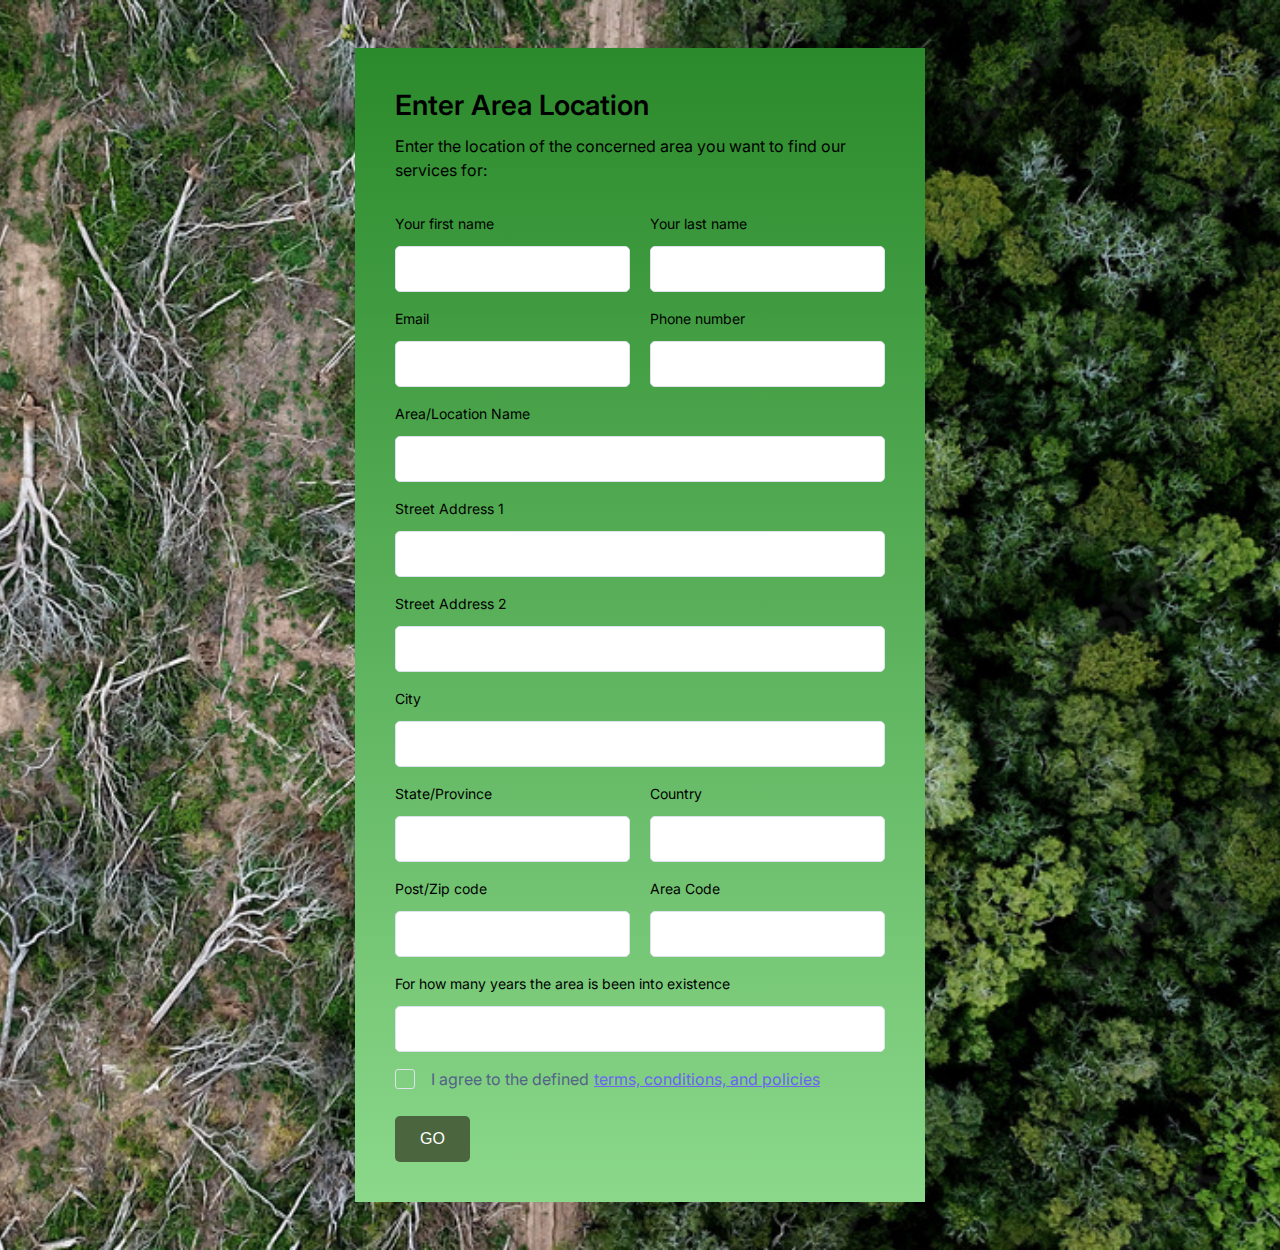
<file: GeoAIWebsite/address.html>
<!DOCTYPE html>
<html lang="en">
<head>
  <meta charset="UTF-8">
  <meta http-equiv="X-UA-Compatible" content="IE=edge">
  <meta name="viewport" content="width=device-width, initial-scale=1.0">
  <link href="assets/img/faviconn.jpg" rel="icon">
  <link href="assets/img/faviconn.jpg" rel="apple-touch-icon">
  <title>GeoAI-Adressform</title>
</head>
<body>
  


<div class="formbold-main-wrapper">
    <!-- Author: FormBold Team -->
    <!-- Learn More: https://formbold.com -->
    <div class="formbold-form-wrapper">
  
      <form action="https://formbold.com/s/FORM_ID" method="POST">
        <div class="formbold-form-title">
          <h2 class="">Enter Area Location</h2>
          <p>
               Enter the location of the concerned area you want to find our services for:
          </p>
        </div>
  
        <div class="formbold-input-flex">
          <div>
            <label for="firstname" class="formbold-form-label">
              Your first name
            </label>
            <input
              type="text"
              name="firstname"
              id="firstname"
              class="formbold-form-input"
            />
          </div>
          <div>
            <label for="lastname" class="formbold-form-label"> Your last name </label>
            <input
              type="text"
              name="lastname"
              id="lastname"
              class="formbold-form-input"
            />
          </div>
        </div>
  
        <div class="formbold-input-flex">
          <div>
            <label for="email" class="formbold-form-label"> Email </label>
            <input
              type="email"
              name="email"
              id="email"
              class="formbold-form-input"
            />
          </div>
          <div>
            <label for="phone" class="formbold-form-label"> Phone number </label>
            <input
              type="text"
              name="phone"
              id="phone"
              class="formbold-form-input"
            />
          </div>
        </div>

  
        <div class="formbold-mb-3">
          <label for="address2" class="formbold-form-label">
           Area/Location Name
          </label>
          <input
            type="text"
            name="address2"
            id="address2"
            class="formbold-form-input"
          />
        </div>

        <div class="formbold-mb-3">
          <label for="address" class="formbold-form-label">
            Street Address 1
          </label>
          <input
            type="text"
            name="address"
            id="address"
            class="formbold-form-input"
          />
        </div>

        
        <div class="formbold-mb-3">
          <label for="address" class="formbold-form-label">
            Street Address 2
          </label>
          <input
            type="text"
            name="address"
            id="address"
            class="formbold-form-input"
          />
        </div>
  
        <div class="formbold-mb-3">
          <label for="address2" class="formbold-form-label">
            City
          </label>
          <input
            type="text"
            name="address2"
            id="address2"
            class="formbold-form-input"
          />
        </div>
  
        <div class="formbold-input-flex">
          <div>
            <label for="state" class="formbold-form-label"> State/Province </label>
            <input
              type="text"
              name="state"
              id="state"
              class="formbold-form-input"
            />
          </div>
          <div>
            <label for="country" class="formbold-form-label"> Country </label>
            <input
              type="text"
              name="country"
              id="country"
              class="formbold-form-input"
            />
          </div>
        </div>
  
        <div class="formbold-input-flex">
          <div>
            <label for="post" class="formbold-form-label"> Post/Zip code </label>
            <input
              type="text"
              name="post"
              id="post"
              class="formbold-form-input"
            />
          </div>
          <div>
            <label for="area" class="formbold-form-label"> Area Code </label>
            <input
              type="text"
              name="area"
              id="area"
              class="formbold-form-input"
            />
          </div>
          
        </div>
        <div class="formbold-mb-3">
          <label for="address2" class="formbold-form-label">
            For how many years the area is been into existence
          </label>
          <input
            type="text"
            name="address2"
            id="address2"
            class="formbold-form-input"
          />
        </div>
  
        <div class="formbold-checkbox-wrapper">
          <label for="supportCheckbox" class="formbold-checkbox-label">
            <div class="formbold-relative">
              <input
                type="checkbox"
                id="supportCheckbox"
                class="formbold-input-checkbox"
              />
              <div class="formbold-checkbox-inner">
                <span class="formbold-opacity-0">
                  <svg
                    width="11"
                    height="8"
                    viewBox="0 0 11 8"
                    fill="none"
                    class="formbold-stroke-current"
                  >
                    <path
                      d="M10.0915 0.951972L10.0867 0.946075L10.0813 0.940568C9.90076 0.753564 9.61034 0.753146 9.42927 0.939309L4.16201 6.22962L1.58507 3.63469C1.40401 3.44841 1.11351 3.44879 0.932892 3.63584C0.755703 3.81933 0.755703 4.10875 0.932892 4.29224L0.932878 4.29225L0.934851 4.29424L3.58046 6.95832C3.73676 7.11955 3.94983 7.2 4.1473 7.2C4.36196 7.2 4.55963 7.11773 4.71406 6.9584L10.0468 1.60234C10.2436 1.4199 10.2421 1.1339 10.0915 0.951972ZM4.2327 6.30081L4.2317 6.2998C4.23206 6.30015 4.23237 6.30049 4.23269 6.30082L4.2327 6.30081Z"
                      stroke-width="0.4"
                    ></path>
                  </svg>
                </span>
              </div>
            </div>
            I agree to the defined
            <a href="#"> terms, conditions, and policies</a>
          </label>
        </div>
  
        <button class="formbold-btn">GO</button>
      </form>
    </div>
  </div>
  <style>
    @import url('https://fonts.googleapis.com/css2?family=Inter:wght@400;500;600;700&display=swap');
    * {
      margin: 0;
      padding: 0;
      box-sizing: border-box;
    }
    body {
      font-family: 'Inter', sans-serif;
      background-image: url("assets/img/addressbg.jpg"); 
      background-repeat: no-repeat;
      background-position: center;
      background-size: cover;
    
    
    }

   
  
    .formbold-mb-3 {
      margin-bottom: 15px;
      
    }
    .formbold-relative {
      position: relative;
    }
    .formbold-opacity-0 {
      opacity: 0;
    }
    .formbold-stroke-current {
      stroke: currentColor;
    }
    #supportCheckbox:checked ~ div span {
      opacity: 1;
    }
  
    .formbold-main-wrapper {
      display: flex;
      align-items: center;
      justify-content: center;
      padding: 48px;
   
      
    }
  
    .formbold-form-wrapper {
      margin: 0 auto;
      max-width: 570px;
      width: 100%;
      background:linear-gradient(rgb(43, 138, 43),rgb(139, 216, 139));
      padding: 40px;
    }
  
    .formbold-img {
      margin-bottom: 45px;
      
    }
  
    .formbold-form-title {
      margin-bottom: 30px;
      
    }
    .formbold-form-title h2 {
      font-weight: 600;
      font-size: 28px;
      line-height: 34px;
      color: #000000;
    }
    .formbold-form-title p {
      font-size: 16px;
      line-height: 24px;
      color: #000000;
      margin-top: 12px;
      font-weight: 100px;;
    }
  
    .formbold-input-flex {
      display: flex;
      gap: 20px;
      margin-bottom: 15px;
    }
    .formbold-input-flex > div {
      width: 50%;
    }
    .formbold-form-input {
      text-align: center;
      width: 100%;
      padding: 13px 22px;
      border-radius: 5px;
      border: 1px solid #dde3ec;
      background: #ffffff;
      font-weight: 500;
      font-size: 16px;
      color: #536387;
      outline: none;
      resize: none;
    }
    .formbold-form-input:focus {
      border-color: #6a64f1;
      box-shadow: 0px 3px 8px rgba(0, 0, 0, 0.05);
    }
    .formbold-form-label {
      color: #000000;
      font-size: 14px;
      font-weight: 6px;
      line-height: 24px;
      display: block;
      margin-bottom: 10px;
    }
  
    .formbold-checkbox-label {
      display: flex;
      cursor: pointer;
      user-select: none;
      font-size: 16px;
      line-height: 24px;
      color: #536387;
    }
    .formbold-checkbox-label a {
      margin-left: 5px;
      color: #6a64f1;
    }
    .formbold-input-checkbox {
      position: absolute;
      width: 1px;
      height: 1px;
      padding: 0;
      margin: -1px;
      overflow: hidden;
      clip: rect(0, 0, 0, 0);
      white-space: nowrap;
      border-width: 0;
    }
    .formbold-checkbox-inner {
      display: flex;
      align-items: center;
      justify-content: center;
      width: 20px;
      height: 20px;
      margin-right: 16px;
      margin-top: 2px;
      border: 0.7px solid #dde3ec;
      border-radius: 3px;
    }
  
    .formbold-btn {
      font-size: 16px;
      border-radius: 5px;
      padding: 14px 25px;
      border: none;
      font-weight: 500;
      background-color: #4b663e;
      color: white;
      cursor: pointer;
      margin-top: 25px;
    }
    .formbold-btn:hover {
      box-shadow: 0px 3px 8px rgba(0, 0, 0, 0.05);
    }
  </style>
  </body>
  </html>
</file>
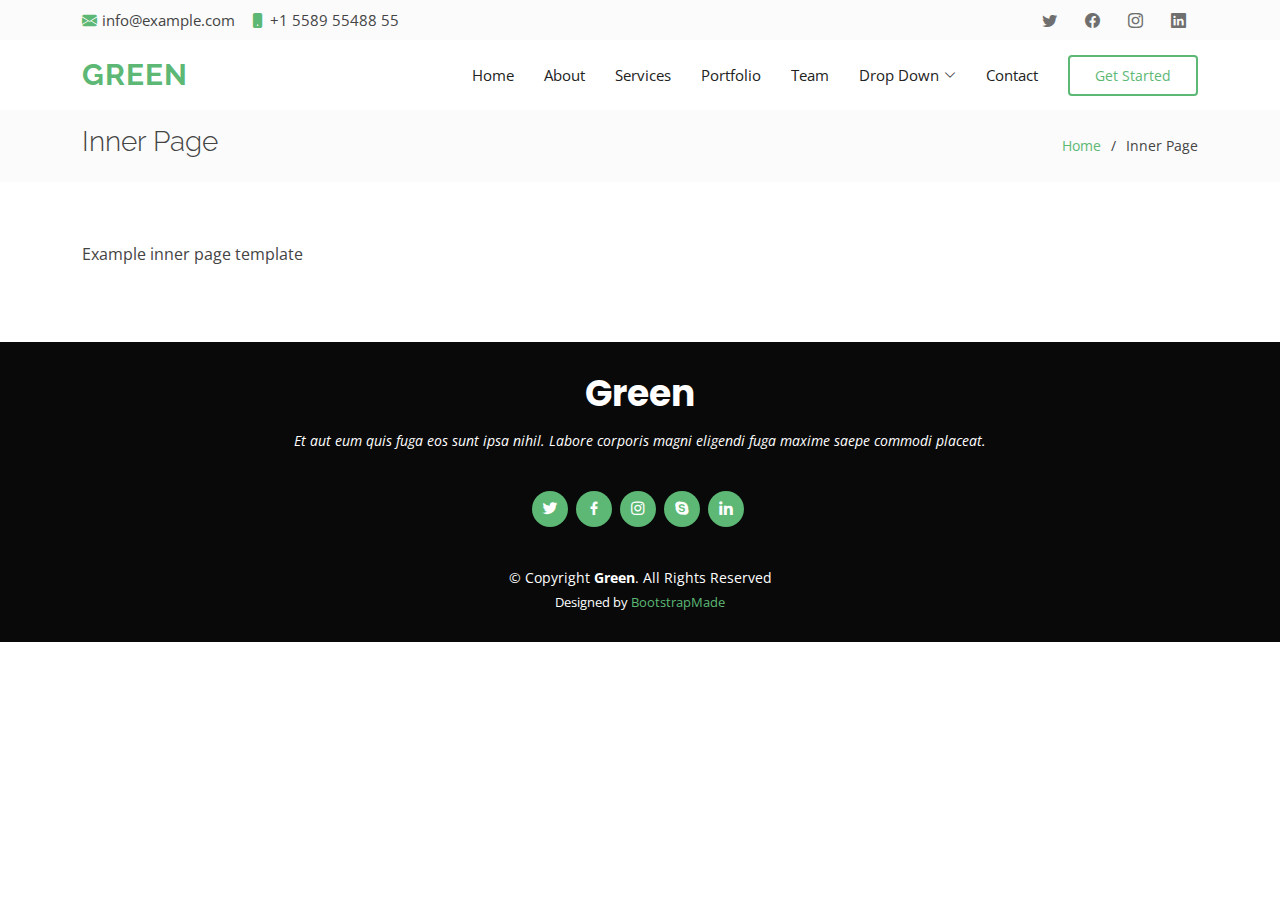
<file: GeoAIWebsite/inner-page.html>
<!DOCTYPE html>
<html lang="en">

<head>
  <meta charset="utf-8">
  <meta content="width=device-width, initial-scale=1.0" name="viewport">

  <title>Inner Page - Green Bootstrap Template</title>
  <meta content="" name="description">
  <meta content="" name="keywords">

  <!-- Favicons -->
  <link href="assets/img/favicon.png" rel="icon">
  <link href="assets/img/apple-touch-icon.png" rel="apple-touch-icon">

  <!-- Google Fonts -->
  <link href="https://fonts.googleapis.com/css?family=Open+Sans:300,300i,400,400i,600,600i,700,700i|Raleway:300,300i,400,400i,500,500i,600,600i,700,700i|Poppins:300,300i,400,400i,500,500i,600,600i,700,700i" rel="stylesheet">

  <!-- Vendor CSS Files -->
  <link href="assets/vendor/animate.css/animate.min.css" rel="stylesheet">
  <link href="assets/vendor/bootstrap/css/bootstrap.min.css" rel="stylesheet">
  <link href="assets/vendor/bootstrap-icons/bootstrap-icons.css" rel="stylesheet">
  <link href="assets/vendor/boxicons/css/boxicons.min.css" rel="stylesheet">
  <link href="assets/vendor/glightbox/css/glightbox.min.css" rel="stylesheet">
  <link href="assets/vendor/swiper/swiper-bundle.min.css" rel="stylesheet">

  <!-- Template Main CSS File -->
  <link href="assets/css/style.css" rel="stylesheet">

  <!-- =======================================================
  * Template Name: Green
  * Updated: Jan 29 2024 with Bootstrap v5.3.2
  * Template URL: https://bootstrapmade.com/green-free-one-page-bootstrap-template/
  * Author: BootstrapMade.com
  * License: https://bootstrapmade.com/license/
  ======================================================== -->
</head>

<body>

  <!-- ======= Top Bar ======= -->
  <section id="topbar" class="d-flex align-items-center">
    <div class="container d-flex justify-content-center justify-content-md-between">
      <div class="contact-info d-flex align-items-center">
        <i class="bi bi-envelope-fill"></i><a href="mailto:contact@example.com">info@example.com</a>
        <i class="bi bi-phone-fill phone-icon"></i> +1 5589 55488 55
      </div>
      <div class="social-links d-none d-md-block">
        <a href="#" class="twitter"><i class="bi bi-twitter"></i></a>
        <a href="#" class="facebook"><i class="bi bi-facebook"></i></a>
        <a href="#" class="instagram"><i class="bi bi-instagram"></i></a>
        <a href="#" class="linkedin"><i class="bi bi-linkedin"></i></i></a>
      </div>
    </div>
  </section>

  <!-- ======= Header ======= -->
  <header id="header" class="d-flex align-items-center">
    <div class="container d-flex align-items-center">

      <h1 class="logo me-auto"><a href="index.html">Green</a></h1>
      <!-- Uncomment below if you prefer to use an image logo -->
      <!-- <a href="index.html" class="logo me-auto"><img src="assets/img/logo.png" alt="" class="img-fluid"></a>-->

      <nav id="navbar" class="navbar">
        <ul>
          <li><a class="nav-link scrollto " href="#hero">Home</a></li>
          <li><a class="nav-link scrollto" href="#about">About</a></li>
          <li><a class="nav-link scrollto" href="#services">Services</a></li>
          <li><a class="nav-link scrollto " href="#portfolio">Portfolio</a></li>
          <li><a class="nav-link scrollto" href="#team">Team</a></li>
          <li class="dropdown"><a href="#"><span>Drop Down</span> <i class="bi bi-chevron-down"></i></a>
            <ul>
              <li><a href="#">Drop Down 1</a></li>
              <li class="dropdown"><a href="#"><span>Deep Drop Down</span> <i class="bi bi-chevron-right"></i></a>
                <ul>
                  <li><a href="#">Deep Drop Down 1</a></li>
                  <li><a href="#">Deep Drop Down 2</a></li>
                  <li><a href="#">Deep Drop Down 3</a></li>
                  <li><a href="#">Deep Drop Down 4</a></li>
                  <li><a href="#">Deep Drop Down 5</a></li>
                </ul>
              </li>
              <li><a href="#">Drop Down 2</a></li>
              <li><a href="#">Drop Down 3</a></li>
              <li><a href="#">Drop Down 4</a></li>
            </ul>
          </li>
          <li><a class="nav-link scrollto" href="#contact">Contact</a></li>
          <li><a class="getstarted scrollto" href="#about">Get Started</a></li>
        </ul>
        <i class="bi bi-list mobile-nav-toggle"></i>
      </nav><!-- .navbar -->

    </div>
  </header><!-- End Header -->

  <main id="main">

    <!-- ======= Breadcrumbs ======= -->
    <section class="breadcrumbs">
      <div class="container">

        <div class="d-flex justify-content-between align-items-center">
          <h2>Inner Page</h2>
          <ol>
            <li><a href="index.html">Home</a></li>
            <li>Inner Page</li>
          </ol>
        </div>

      </div>
    </section><!-- End Breadcrumbs -->

    <section class="inner-page">
      <div class="container">
        <p>
          Example inner page template
        </p>
      </div>
    </section>

  </main><!-- End #main -->

  <!-- ======= Footer ======= -->
  <footer id="footer">
    <div class="container">
      <h3>Green</h3>
      <p>Et aut eum quis fuga eos sunt ipsa nihil. Labore corporis magni eligendi fuga maxime saepe commodi placeat.</p>
      <div class="social-links">
        <a href="#" class="twitter"><i class="bx bxl-twitter"></i></a>
        <a href="#" class="facebook"><i class="bx bxl-facebook"></i></a>
        <a href="#" class="instagram"><i class="bx bxl-instagram"></i></a>
        <a href="#" class="google-plus"><i class="bx bxl-skype"></i></a>
        <a href="#" class="linkedin"><i class="bx bxl-linkedin"></i></a>
      </div>
      <div class="copyright">
        &copy; Copyright <strong><span>Green</span></strong>. All Rights Reserved
      </div>
      <div class="credits">
        <!-- All the links in the footer should remain intact. -->
        <!-- You can delete the links only if you purchased the pro version. -->
        <!-- Licensing information: https://bootstrapmade.com/license/ -->
        <!-- Purchase the pro version with working PHP/AJAX contact form: https://bootstrapmade.com/green-free-one-page-bootstrap-template/ -->
        Designed by <a href="https://bootstrapmade.com/">BootstrapMade</a>
      </div>
    </div>
  </footer><!-- End Footer -->

  <a href="#" class="back-to-top d-flex align-items-center justify-content-center"><i class="bi bi-arrow-up-short"></i></a>

  <!-- Vendor JS Files -->
  <script src="assets/vendor/bootstrap/js/bootstrap.bundle.min.js"></script>
  <script src="assets/vendor/glightbox/js/glightbox.min.js"></script>
  <script src="assets/vendor/isotope-layout/isotope.pkgd.min.js"></script>
  <script src="assets/vendor/swiper/swiper-bundle.min.js"></script>
  <script src="assets/vendor/php-email-form/validate.js"></script>

  <!-- Template Main JS File -->
  <script src="assets/js/main.js"></script>

</body>

</html>
</file>
<file: GeoAIWebsite/assets/css/style.css>
/**
* Template Name: Green
* Updated: Jan 29 2024 with Bootstrap v5.3.2
* Template URL: https://bootstrapmade.com/green-free-one-page-bootstrap-template/
* Author: BootstrapMade.com
* License: https://bootstrapmade.com/license/
*/

/*--------------------------------------------------------------
# General
--------------------------------------------------------------*/
body {
  font-family: "Open Sans", sans-serif;
  color: #444444;
}

a {
  text-decoration: none;
  color: #5cb874;
}

a:hover {
  color: #80c792;
  text-decoration: none;
}

h1,
h2,
h3,
h4,
h5,
h6 {
  font-family: "Raleway", sans-serif;
}

/*--------------------------------------------------------------
# Back to top button
--------------------------------------------------------------*/
.back-to-top {
  position: fixed;
  visibility: hidden;
  opacity: 0;
  right: 15px;
  bottom: 15px;
  z-index: 996;
  background: #5cb874;
  width: 40px;
  height: 40px;
  border-radius: 4px;
  transition: all 0.4s;
}

.back-to-top i {
  font-size: 24px;
  color: #fff;
  line-height: 0;
}

.back-to-top:hover {
  background: #78c48c;
  color: #fff;
}

.back-to-top.active {
  visibility: visible;
  opacity: 1;
}

/*--------------------------------------------------------------
# Top Bar
--------------------------------------------------------------*/
#topbar {
  background: #fbfbfb;
  font-size: 15px;
  height: 40px;
  padding: 0;
}

#topbar .contact-info a {
  line-height: 0;
  color: #444444;
  transition: 0.3s;
}

#topbar .contact-info a:hover {
  color: #5cb874;
}

#topbar .contact-info i {
  color: #5cb874;
  line-height: 0;
  margin-right: 5px;
}

#topbar .contact-info .phone-icon {
  margin-left: 15px;
}

#topbar .social-links a {
  color: #6f6f6f;
  padding: 4px 12px;
  display: inline-block;
  line-height: 1px;
  transition: 0.3s;
}

#topbar .social-links a:hover {
  color: #5cb874;
}

/*--------------------------------------------------------------
# Header
--------------------------------------------------------------*/
#header {
  background: #fff;
  transition: all 0.5s;
  z-index: 997;
  height: 70px;
}

#header.header-scrolled {
  box-shadow: 0px 2px 15px rgba(0, 0, 0, 0.1);
}

#header .logo {
  font-size: 30px;
  margin: 0;
  padding: 0;
  line-height: 1;
  font-weight: 700;
  letter-spacing: 1px;
  text-transform: uppercase;
}

#header .logo a {
  color: #5cb874;
}

#header .logo img {
  max-height: 40px;
}

.scrolled-offset {
  margin-top: 70px;
}

/*--------------------------------------------------------------
# Navigation Menu
--------------------------------------------------------------*/
/**
* Desktop Navigation 
*/
.navbar {
  padding: 0;
}

.navbar ul {
  margin: 0;
  padding: 0;
  display: flex;
  list-style: none;
  align-items: center;
}

.navbar li {
  position: relative;
}

.navbar a,
.navbar a:focus {
  display: flex;
  align-items: center;
  justify-content: space-between;
  padding: 10px 0 10px 30px;
  font-size: 15px;
  color: #222222;
  white-space: nowrap;
  transition: 0.3s;
}

.navbar a i,
.navbar a:focus i {
  font-size: 12px;
  line-height: 0;
  margin-left: 5px;
}

.navbar a:hover,
.navbar .active,
.navbar .active:focus,
.navbar li:hover>a {
  color: #5cb874;
}

.navbar .getstarted,
.navbar .getstarted:focus {
  color: #5cb874;
  padding: 8px 25px;
  margin-left: 30px;
  border-radius: 4px;
  border: 2px solid #5cb874;
  transition: 0.3s;
  font-size: 14px;
}

.navbar .getstarted:hover,
.navbar .getstarted:focus:hover {
  background: #5cb874;
  color: #fff;
}

.navbar .dropdown ul {
  display: block;
  position: absolute;
  left: 14px;
  top: calc(100% + 30px);
  margin: 0;
  padding: 10px 0;
  z-index: 99;
  opacity: 0;
  visibility: hidden;
  background: #fff;
  box-shadow: 0px 0px 30px rgba(127, 137, 161, 0.25);
  transition: 0.3s;
}

.navbar .dropdown ul li {
  min-width: 200px;
}

.navbar .dropdown ul a {
  padding: 10px 20px;
  text-transform: none;
}

.navbar .dropdown ul a i {
  font-size: 12px;
}

.navbar .dropdown ul a:hover,
.navbar .dropdown ul .active:hover,
.navbar .dropdown ul li:hover>a {
  color: #5cb874;
}

.navbar .dropdown:hover>ul {
  opacity: 1;
  top: 100%;
  visibility: visible;
}

.navbar .dropdown .dropdown ul {
  top: 0;
  left: calc(100% - 30px);
  visibility: hidden;
}

.navbar .dropdown .dropdown:hover>ul {
  opacity: 1;
  top: 0;
  left: 100%;
  visibility: visible;
}

@media (max-width: 1366px) {
  .navbar .dropdown .dropdown ul {
    left: -90%;
  }

  .navbar .dropdown .dropdown:hover>ul {
    left: -100%;
  }
}

/**
* Mobile Navigation 
*/
.mobile-nav-toggle {
  color: #222222;
  font-size: 28px;
  cursor: pointer;
  display: none;
  line-height: 0;
  transition: 0.5s;
}

.mobile-nav-toggle.bi-x {
  color: #fff;
}

@media (max-width: 991px) {
  .mobile-nav-toggle {
    display: block;
  }

  .navbar ul {
    display: none;
  }
}

.navbar-mobile {
  position: fixed;
  overflow: hidden;
  top: 0;
  right: 0;
  left: 0;
  bottom: 0;
  background: rgba(9, 9, 9, 0.9);
  transition: 0.3s;
  z-index: 999;
}

.navbar-mobile .mobile-nav-toggle {
  position: absolute;
  top: 15px;
  right: 15px;
}

.navbar-mobile ul {
  display: block;
  position: absolute;
  top: 55px;
  right: 15px;
  bottom: 15px;
  left: 15px;
  padding: 10px 0;
  background-color: #fff;
  overflow-y: auto;
  transition: 0.3s;
}

.navbar-mobile a,
.navbar-mobile a:focus {
  padding: 10px 20px;
  font-size: 15px;
  color: #222222;
}

.navbar-mobile a:hover,
.navbar-mobile .active,
.navbar-mobile li:hover>a {
  color: #5cb874;
}

.navbar-mobile .getstarted,
.navbar-mobile .getstarted:focus {
  margin: 15px;
}

.navbar-mobile .dropdown ul {
  position: static;
  display: none;
  margin: 10px 20px;
  padding: 10px 0;
  z-index: 99;
  opacity: 1;
  visibility: visible;
  background: #fff;
  box-shadow: 0px 0px 30px rgba(127, 137, 161, 0.25);
}

.navbar-mobile .dropdown ul li {
  min-width: 200px;
}

.navbar-mobile .dropdown ul a {
  padding: 10px 20px;
}

.navbar-mobile .dropdown ul a i {
  font-size: 12px;
}

.navbar-mobile .dropdown ul a:hover,
.navbar-mobile .dropdown ul .active:hover,
.navbar-mobile .dropdown ul li:hover>a {
  color: #5cb874;
}

.navbar-mobile .dropdown>.dropdown-active {
  display: block;
}

/*--------------------------------------------------------------
# Hero Section
--------------------------------------------------------------*/
#hero {
  width: 100%;
  height: 70vh;
  background-color: rgba(9, 9, 9, 0.8);
  overflow: hidden;
  position: relative;
}

#hero .carousel,
#hero .carousel-inner,
#hero .carousel-item,
#hero .carousel-item::before {
  background-size: cover;
  background-position: center;
  background-repeat: no-repeat;
  position: absolute;
  top: 0;
  right: 0;
  left: 0;
  bottom: 0;
}

#hero .carousel-item::before {
  content: "";
  background-color: rgba(45, 103, 60, 0.8);
}

#hero .carousel-container {
  display: flex;
  justify-content: center;
  align-items: center;
  position: absolute;
  bottom: 0;
  top: 0;
  left: 50px;
  right: 50px;
}

#hero .container {
  text-align: center;
}

#hero h2 {
  color: #fff;
  margin-bottom: 20px;
  font-size: 48px;
  font-weight: 700;
}

#hero p {
  animation-delay: 0.4s;
  margin: 0 auto 30px auto;
  color: #fff;
}

#hero .carousel-inner .carousel-item {
  transition-property: opacity;
  background-position: center top;
}

#hero .carousel-inner .carousel-item,
#hero .carousel-inner .active.carousel-item-start,
#hero .carousel-inner .active.carousel-item-end {
  opacity: 0;
}

#hero .carousel-inner .active,
#hero .carousel-inner .carousel-item-next.carousel-item-start,
#hero .carousel-inner .carousel-item-prev.carousel-item-end {
  opacity: 1;
  transition: 0.5s;
}

#hero .carousel-control-next-icon,
#hero .carousel-control-prev-icon {
  background: none;
  font-size: 30px;
  line-height: 0;
  width: auto;
  height: auto;
  background: rgba(255, 255, 255, 0.2);
  border-radius: 50px;
  transition: 0.3s;
  color: rgba(255, 255, 255, 0.5);
  width: 54px;
  height: 54px;
  display: flex;
  align-items: center;
  justify-content: center;
}

#hero .carousel-control-next-icon:hover,
#hero .carousel-control-prev-icon:hover {
  background: rgba(255, 255, 255, 0.3);
  color: rgba(255, 255, 255, 0.8);
}

#hero .carousel-indicators li {
  list-style-type: none;
  cursor: pointer;
  background: #fff;
  overflow: hidden;
  border: 0;
  width: 12px;
  height: 12px;
  border-radius: 50px;
  opacity: 0.6;
  transition: 0.3s;
}

#hero .carousel-indicators li.active {
  opacity: 1;
  background: #5cb874;
}

#hero .btn-get-started {
  font-family: "Raleway", sans-serif;
  font-weight: 500;
  font-size: 14px;
  letter-spacing: 1px;
  display: inline-block;
  padding: 14px 32px;
  border-radius: 4px;
  transition: 0.5s;
  line-height: 1;
  color: #fff;
  animation-delay: 0.8s;
  background: #5cb874;
}

#hero .btn-get-started:hover {
  background: #6ec083;
}

@media (max-width: 992px) {
  #hero {
    height: 100vh;
  }

  #hero .carousel-container {
    top: 66px;
  }
}

@media (max-width: 768px) {
  #hero h2 {
    font-size: 28px;
  }
}

@media (min-width: 1024px) {

  #hero .carousel-control-prev,
  #hero .carousel-control-next {
    width: 5%;
  }
}

@media (max-height: 500px) {
  #hero {
    height: 120vh;
  }
}

/*--------------------------------------------------------------
# Sections General
--------------------------------------------------------------*/
section {
  padding: 60px 0;
}

.section-bg {
  background-color: #f8fcf9;
}

.section-title {
  text-align: center;
  padding-bottom: 30px;
}

.section-title h2 {
  font-size: 32px;
  font-weight: bold;
  text-transform: uppercase;
  margin-bottom: 20px;
  padding-bottom: 20px;
  position: relative;
}

.section-title h2::before {
  content: "";
  position: absolute;
  display: block;
  width: 120px;
  height: 1px;
  background: #ddd;
  bottom: 1px;
  left: calc(50% - 60px);
}

.section-title h2::after {
  content: "";
  position: absolute;
  display: block;
  width: 40px;
  height: 3px;
  background: #5cb874;
  bottom: 0;
  left: calc(50% - 20px);
}

.section-title p {
  margin-bottom: 0;
  font-size: 14px;
  color: #919191;
}

/*--------------------------------------------------------------
# Featured Services
--------------------------------------------------------------*/
.featured-services {
  padding: 20px 0;
}

.featured-services .icon-box {
  padding: 20px;
}

.featured-services .icon-box-bg {
  background-image: linear-gradient(0deg, #222222 0%, #2f2f2f 50%, #222222 100%);
}

.featured-services .icon {
  margin-bottom: 15px;
}

.featured-services .icon i {
  color: #5cb874;
  font-size: 42px;
}

.featured-services .title {
  font-weight: 700;
  margin-bottom: 15px;
  font-size: 18px;
}

.featured-services .title a {
  color: #222222;
  transition: 0.3s;
}

.featured-services .icon-box:hover .title a {
  color: #5cb874;
}

.featured-services .description {
  line-height: 24px;
  font-size: 14px;
}

/*--------------------------------------------------------------
# About Us
--------------------------------------------------------------*/
.about .content h3 {
  font-weight: 700;
  font-size: 28px;
}

.about .content ul {
  list-style: none;
  padding: 0;
}

.about .content ul li {
  padding-bottom: 10px;
}

.about .content ul i {
  font-size: 20px;
  padding-right: 4px;
  color: #5cb874;
}

.about .content p:last-child {
  margin-bottom: 0;
}

/*--------------------------------------------------------------
# Why Us
--------------------------------------------------------------*/
.why-us {
  padding: 0;
}

.why-us .row {
  overflow: hidden;
}

.why-us .content-item {
  padding: 40px;
  border-left: 1px solid #eee;
  border-bottom: 1px solid #eee;
  margin: -1px;
}

.why-us .content-item span {
  display: block;
  font-size: 24px;
  font-weight: 400;
  color: #6ec083;
}

.why-us .content-item h4 {
  font-size: 26px;
  font-weight: 300;
  padding: 0;
  margin: 20px 0;
}

.why-us .content-item p {
  color: #aaaaaa;
  font-size: 15px;
  margin: 0;
  padding: 0;
}

@media (max-width: 768px) {
  .why-us .content-item {
    padding: 40px 0;
  }
}

/*--------------------------------------------------------------
# Our Clients
--------------------------------------------------------------*/
.clients .swiper-slide img {
  opacity: 0.5;
  transition: 0.3s;
}

.clients .swiper-slide img:hover {
  opacity: 1;
}

.clients .swiper-pagination {
  margin-top: 20px;
  position: relative;
}

.clients .swiper-pagination .swiper-pagination-bullet {
  width: 12px;
  height: 12px;
  background-color: #fff;
  opacity: 1;
  border: 1px solid #5cb874;
}

.clients .swiper-pagination .swiper-pagination-bullet-active {
  background-color: #5cb874;
}

/*--------------------------------------------------------------
# Services
--------------------------------------------------------------*/
.services .icon-box {
  text-align: center;
  padding: 70px 20px 80px 20px;
  transition: all ease-in-out 0.3s;
  background: #fff;
  box-shadow: 0px 5px 90px 0px rgba(110, 123, 131, 0.1);
}

.services .icon-box .icon {
  margin: 0 auto;
  width: 100px;
  height: 100px;
  display: flex;
  align-items: center;
  justify-content: center;
  transition: ease-in-out 0.3s;
  position: relative;
}

.services .icon-box .icon i {
  font-size: 36px;
  transition: 0.5s;
  position: relative;
}

.services .icon-box .icon svg {
  position: absolute;
  top: 0;
  left: 0;
}

.services .icon-box .icon svg path {
  transition: 0.5s;
  fill: #f5f5f5;
}

.services .icon-box h4 {
  font-weight: 600;
  margin: 10px 0 15px 0;
  font-size: 22px;
}

.services .icon-box h4 a {
  color: #222222;
  transition: ease-in-out 0.3s;
}

.services .icon-box p {
  line-height: 24px;
  font-size: 14px;
  margin-bottom: 0;
}

.services .icon-box:hover {
  border-color: #fff;
  box-shadow: 0px 0 35px 0 rgba(0, 0, 0, 0.08);
}

.services .iconbox-blue i {
  color: #47aeff;
}

.services .iconbox-blue:hover .icon i {
  color: #fff;
}

.services .iconbox-blue:hover .icon path {
  fill: #47aeff;
}

.services .iconbox-orange i {
  color: #ffa76e;
}

.services .iconbox-orange:hover .icon i {
  color: #fff;
}

.services .iconbox-orange:hover .icon path {
  fill: #ffa76e;
}

.services .iconbox-pink i {
  color: #e80368;
}

.services .iconbox-pink:hover .icon i {
  color: #fff;
}

.services .iconbox-pink:hover .icon path {
  fill: #e80368;
}

.services .iconbox-yellow i {
  color: #ffbb2c;
}

.services .iconbox-yellow:hover .icon i {
  color: #fff;
}

.services .iconbox-yellow:hover .icon path {
  fill: #ffbb2c;
}

.services .iconbox-red i {
  color: #ff5828;
}

.services .iconbox-red:hover .icon i {
  color: #fff;
}

.services .iconbox-red:hover .icon path {
  fill: #ff5828;
}

.services .iconbox-teal i {
  color: #11dbcf;
}

.services .iconbox-teal:hover .icon i {
  color: #fff;
}

.services .iconbox-teal:hover .icon path {
  fill: #11dbcf;
}

/*--------------------------------------------------------------
# Cta
--------------------------------------------------------------*/
.cta {
  background: #5cb874;
  padding: 80px 0;
}

.cta h3 {
  color: #fff;
  font-size: 28px;
  font-weight: 700;
}

.cta p {
  color: #fff;
}

.cta .cta-btn {
  font-family: "Raleway", sans-serif;
  font-weight: 600;
  font-size: 14px;
  letter-spacing: 1px;
  display: inline-block;
  padding: 10px 30px;
  border-radius: 2px;
  transition: 0.5s;
  margin: 10px;
  border: 2px solid #fff;
  color: #fff;
  border-radius: 4px;
}

.cta .cta-btn:hover {
  background: #fff;
  color: #5cb874;
}

@media (max-width: 1024px) {
  .cta {
    background-attachment: scroll;
  }
}

@media (min-width: 769px) {
  .cta .cta-btn-container {
    display: flex;
    align-items: center;
    justify-content: flex-end;
  }
}

/*--------------------------------------------------------------
# Portfolio
--------------------------------------------------------------*/
.portfolio .portfolio-item {
  margin-bottom: 30px;
}

.portfolio #portfolio-flters {
  padding: 0;
  margin: 0 auto 20px auto;
  list-style: none;
  text-align: center;
}

.portfolio #portfolio-flters li {
  cursor: pointer;
  display: inline-block;
  padding: 8px 15px 10px 15px;
  font-size: 14px;
  font-weight: 600;
  line-height: 1;
  text-transform: uppercase;
  color: #444444;
  margin-bottom: 5px;
  transition: all 0.3s ease-in-out;
  border-radius: 3px;
}

.portfolio #portfolio-flters li:hover,
.portfolio #portfolio-flters li.filter-active {
  color: #fff;
  background: #5cb874;
}

.portfolio #portfolio-flters li:last-child {
  margin-right: 0;
}

.portfolio .portfolio-wrap {
  transition: 0.3s;
  position: relative;
  overflow: hidden;
  z-index: 1;
  background: rgba(34, 34, 34, 0.6);
}

.portfolio .portfolio-wrap::before {
  content: "";
  background: rgba(34, 34, 34, 0.6);
  position: absolute;
  left: 0;
  right: 0;
  top: 0;
  bottom: 0;
  transition: all ease-in-out 0.3s;
  z-index: 2;
  opacity: 0;
}

.portfolio .portfolio-wrap img {
  transition: all ease-in-out 0.3s;
}

.portfolio .portfolio-wrap .portfolio-info {
  opacity: 0;
  position: absolute;
  top: 0;
  left: 0;
  right: 0;
  bottom: 0;
  z-index: 3;
  transition: all ease-in-out 0.3s;
  display: flex;
  flex-direction: column;
  justify-content: flex-end;
  align-items: flex-start;
  padding: 20px;
}

.portfolio .portfolio-wrap .portfolio-info h4 {
  font-size: 20px;
  color: #fff;
  font-weight: 600;
}

.portfolio .portfolio-wrap .portfolio-info p {
  color: rgba(255, 255, 255, 0.7);
  font-size: 14px;
  text-transform: uppercase;
  padding: 0;
  margin: 0;
  font-style: italic;
}

.portfolio .portfolio-wrap .portfolio-links {
  text-align: center;
  z-index: 4;
}

.portfolio .portfolio-wrap .portfolio-links a {
  color: #fff;
  margin: 0 5px 0 0;
  font-size: 28px;
  display: inline-block;
  transition: 0.3s;
}

.portfolio .portfolio-wrap .portfolio-links a:hover {
  color: #6ec083;
}

.portfolio .portfolio-wrap:hover::before {
  opacity: 1;
}

.portfolio .portfolio-wrap:hover img {
  transform: scale(1.2);
}

.portfolio .portfolio-wrap:hover .portfolio-info {
  opacity: 1;
}

/*--------------------------------------------------------------
# Portfolio Details
--------------------------------------------------------------*/
.portfolio-details {
  padding-top: 40px;
}

.portfolio-details .portfolio-details-slider img {
  width: 100%;
}

.portfolio-details .portfolio-details-slider .swiper-pagination {
  margin-top: 20px;
  position: relative;
}

.portfolio-details .portfolio-details-slider .swiper-pagination .swiper-pagination-bullet {
  width: 12px;
  height: 12px;
  background-color: #fff;
  opacity: 1;
  border: 1px solid #5cb874;
}

.portfolio-details .portfolio-details-slider .swiper-pagination .swiper-pagination-bullet-active {
  background-color: #5cb874;
}

.portfolio-details .portfolio-info {
  padding: 30px;
  box-shadow: 0px 0 30px rgba(34, 34, 34, 0.08);
}

.portfolio-details .portfolio-info h3 {
  font-size: 22px;
  font-weight: 700;
  margin-bottom: 20px;
  padding-bottom: 20px;
  border-bottom: 1px solid #eee;
}

.portfolio-details .portfolio-info ul {
  list-style: none;
  padding: 0;
  font-size: 15px;
}

.portfolio-details .portfolio-info ul li+li {
  margin-top: 10px;
}

.portfolio-details .portfolio-description {
  padding-top: 30px;
}

.portfolio-details .portfolio-description h2 {
  font-size: 26px;
  font-weight: 700;
  margin-bottom: 20px;
}

.portfolio-details .portfolio-description p {
  padding: 0;
}

/*--------------------------------------------------------------
# Team
--------------------------------------------------------------*/
.team .member {
  text-align: center;
  margin-bottom: 20px;
  box-shadow: 0px 0px 12px 0px rgba(34, 34, 34, 0.07);
  padding: 30px 20px;
  background: #fff;
}

.team .member img {
  max-width: 60%;
  border-radius: 50%;
  margin: 0 0 30px 0;
}

.team .member h4 {
  font-weight: 700;
  margin-bottom: 2px;
  font-size: 18px;
}

.team .member span {
  font-style: italic;
  display: block;
  font-size: 13px;
}

.team .member p {
  padding-top: 10px;
  font-size: 14px;
  font-style: italic;
  color: #aaaaaa;
}

.team .member .social {
  margin-top: 15px;
}

.team .member .social a {
  color: #919191;
  transition: 0.3s;
}

.team .member .social a:hover {
  color: #5cb874;
}

.team .member .social i {
  font-size: 18px;
  margin: 0 2px;
}

/*--------------------------------------------------------------
# Contact
--------------------------------------------------------------*/
.contact .info {
  border-top: 3px solid #5cb874;
  border-bottom: 3px solid #5cb874;
  padding: 30px;
  background: #fff;
  width: 100%;
  box-shadow: 0 0 24px 0 rgba(0, 0, 0, 0.12);
}

.contact .info i {
  font-size: 20px;
  color: #5cb874;
  float: left;
  width: 44px;
  height: 44px;
  background: #eaf6ed;
  display: flex;
  justify-content: center;
  align-items: center;
  border-radius: 50px;
  transition: all 0.3s ease-in-out;
}

.contact .info h4 {
  padding: 0 0 0 60px;
  font-size: 20px;
  font-weight: 600;
  margin-bottom: 5px;
  color: #222222;
}

.contact .info p {
  padding: 0 0 10px 60px;
  margin-bottom: 20px;
  font-size: 14px;
  color: #555555;
}

.contact .info .social-links {
  padding-left: 60px;
}

.contact .info .social-links a {
  font-size: 18px;
  display: inline-block;
  background: #333;
  color: #fff;
  line-height: 1;
  padding: 8px 0;
  border-radius: 50%;
  text-align: center;
  width: 36px;
  height: 36px;
  transition: 0.3s;
  margin-right: 10px;
}

.contact .info .social-links a:hover {
  background: #5cb874;
  color: #fff;
}

.contact .info .email:hover i,
.contact .info .address:hover i,
.contact .info .phone:hover i {
  background: #5cb874;
  color: #fff;
}

.contact .php-email-form {
  width: 100%;
  border-top: 3px solid #5cb874;
  border-bottom: 3px solid #5cb874;
  padding: 30px;
  background: #fff;
  box-shadow: 0 0 24px 0 rgba(0, 0, 0, 0.12);
}

.contact .php-email-form .form-group {
  padding-bottom: 8px;
}

.contact .php-email-form .error-message {
  display: none;
  color: #fff;
  background: #ed3c0d;
  text-align: left;
  padding: 15px;
  font-weight: 600;
}

.contact .php-email-form .error-message br+br {
  margin-top: 25px;
}

.contact .php-email-form .sent-message {
  display: none;
  color: #fff;
  background: #18d26e;
  text-align: center;
  padding: 15px;
  font-weight: 600;
}

.contact .php-email-form .loading {
  display: none;
  background: #fff;
  text-align: center;
  padding: 15px;
}

.contact .php-email-form .loading:before {
  content: "";
  display: inline-block;
  border-radius: 50%;
  width: 24px;
  height: 24px;
  margin: 0 10px -6px 0;
  border: 3px solid #18d26e;
  border-top-color: #eee;
  animation: animate-loading 1s linear infinite;
}

.contact .php-email-form input,
.contact .php-email-form textarea {
  border-radius: 0;
  box-shadow: none;
  font-size: 14px;
  border-radius: 4px;
}

.contact .php-email-form input:focus,
.contact .php-email-form textarea:focus {
  border-color: #5cb874;
}

.contact .php-email-form input {
  height: 44px;
}

.contact .php-email-form textarea {
  padding: 10px 12px;
}

.contact .php-email-form button[type=submit] {
  background: #5cb874;
  border: 0;
  padding: 10px 24px;
  color: #fff;
  transition: 0.4s;
  border-radius: 4px;
}

.contact .php-email-form button[type=submit]:hover {
  background: #6ec083;
}

@keyframes animate-loading {
  0% {
    transform: rotate(0deg);
  }

  100% {
    transform: rotate(360deg);
  }
}

/*--------------------------------------------------------------
# Breadcrumbs
--------------------------------------------------------------*/
.breadcrumbs {
  padding: 15px 0;
  background: #fbfbfb;
  min-height: 40px;
}

@media (max-width: 992px) {
  .breadcrumbs {
    margin-top: 66px;
  }
}

.breadcrumbs h2 {
  font-size: 28px;
  font-weight: 300;
}

.breadcrumbs ol {
  display: flex;
  flex-wrap: wrap;
  list-style: none;
  padding: 0;
  margin: 0;
  font-size: 14px;
}

.breadcrumbs ol li+li {
  padding-left: 10px;
}

.breadcrumbs ol li+li::before {
  display: inline-block;
  padding-right: 10px;
  color: #3c3c3c;
  content: "/";
}

@media (max-width: 768px) {
  .breadcrumbs .d-flex {
    display: block !important;
  }

  .breadcrumbs ol {
    display: block;
  }

  .breadcrumbs ol li {
    display: inline-block;
  }
}

/*--------------------------------------------------------------
# Footer
--------------------------------------------------------------*/
#footer {
  background: #090909;
  color: #fff;
  font-size: 14px;
  text-align: center;
  padding: 30px 0;
}

#footer h3 {
  font-size: 36px;
  font-weight: 700;
  color: #fff;
  position: relative;
  font-family: "Poppins", sans-serif;
  padding: 0;
  margin: 0 0 15px 0;
}

#footer p {
  font-size: 15;
  font-style: italic;
  padding: 0;
  margin: 0 0 40px 0;
}

#footer .social-links {
  margin: 0 0 40px 0;
}

#footer .social-links a {
  font-size: 18px;
  display: inline-block;
  background: #5cb874;
  color: #fff;
  line-height: 1;
  padding: 8px 0;
  margin-right: 4px;
  border-radius: 50%;
  text-align: center;
  width: 36px;
  height: 36px;
  transition: 0.3s;
}

#footer .social-links a:hover {
  background: #449d5b;
  color: #fff;
  text-decoration: none;
}

#footer .copyright {
  margin: 0 0 5px 0;
}

#footer .credits {
  font-size: 13px;
}
</file>
